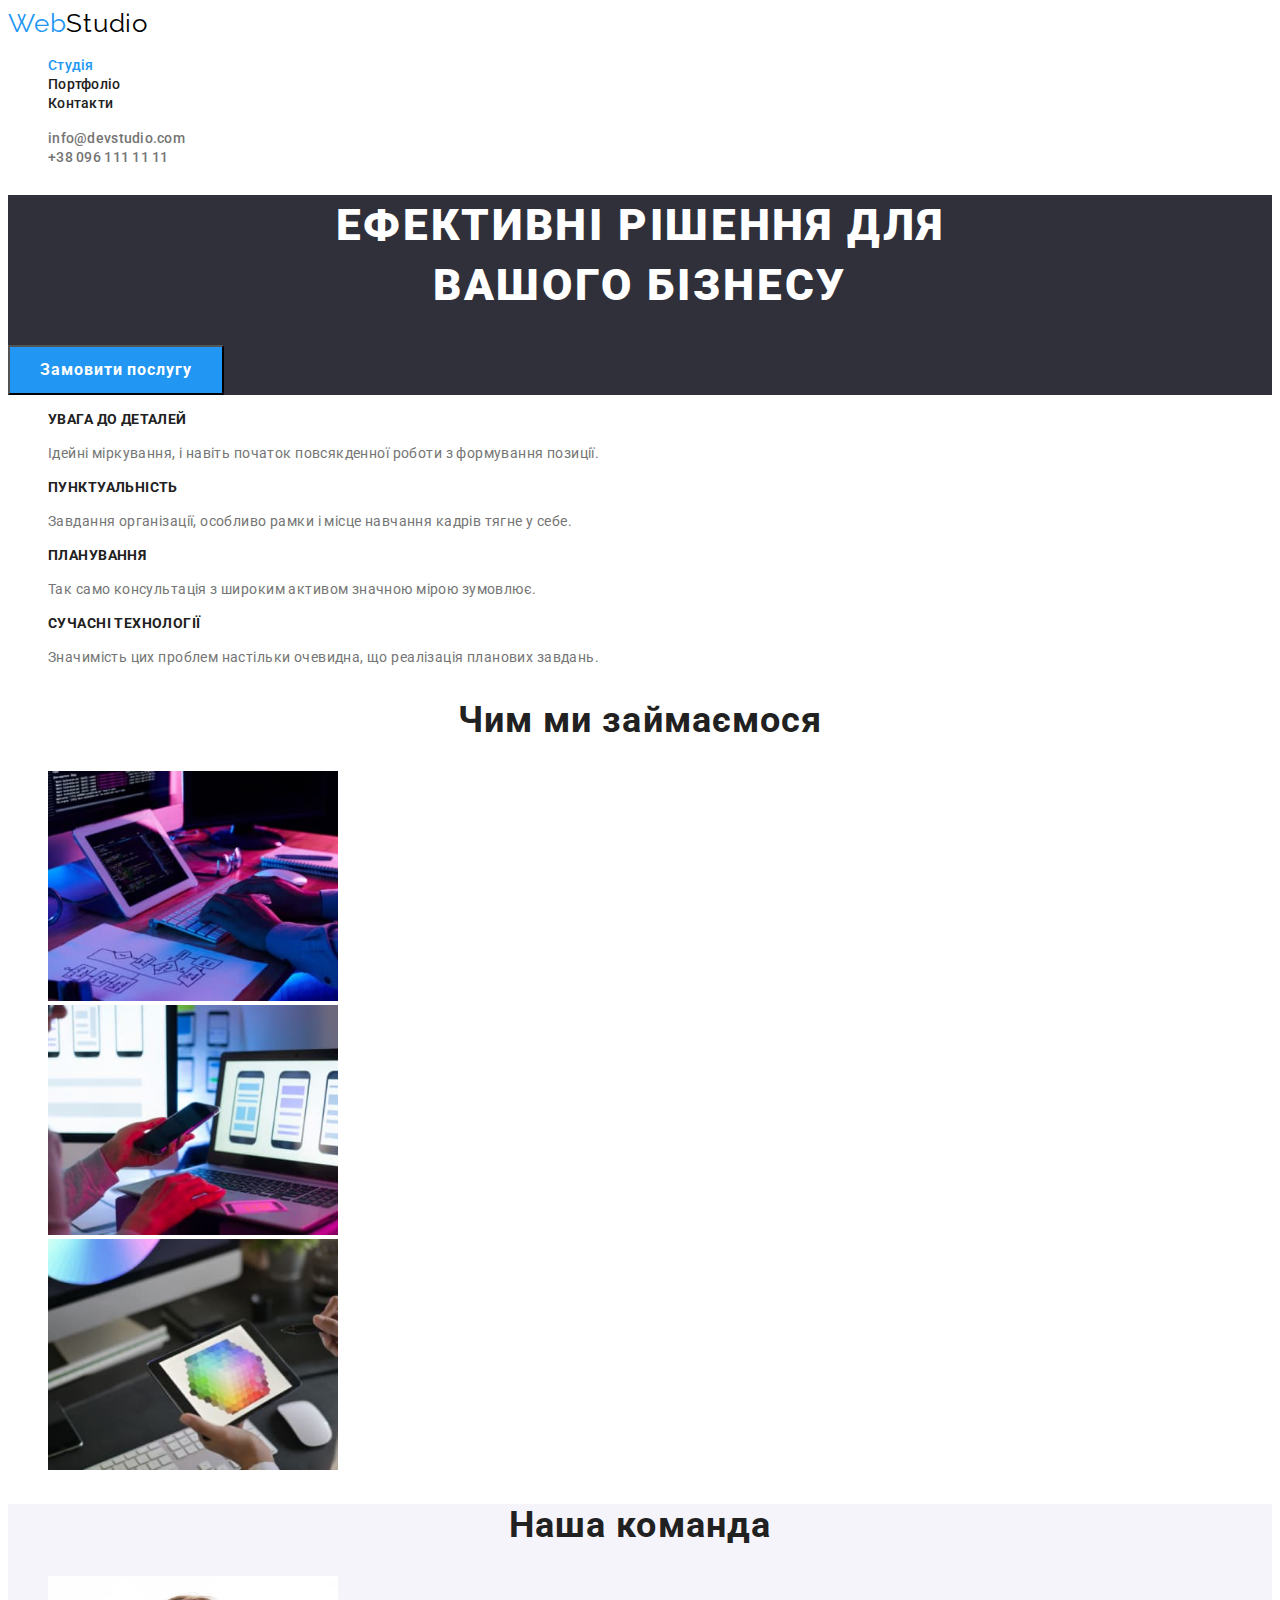
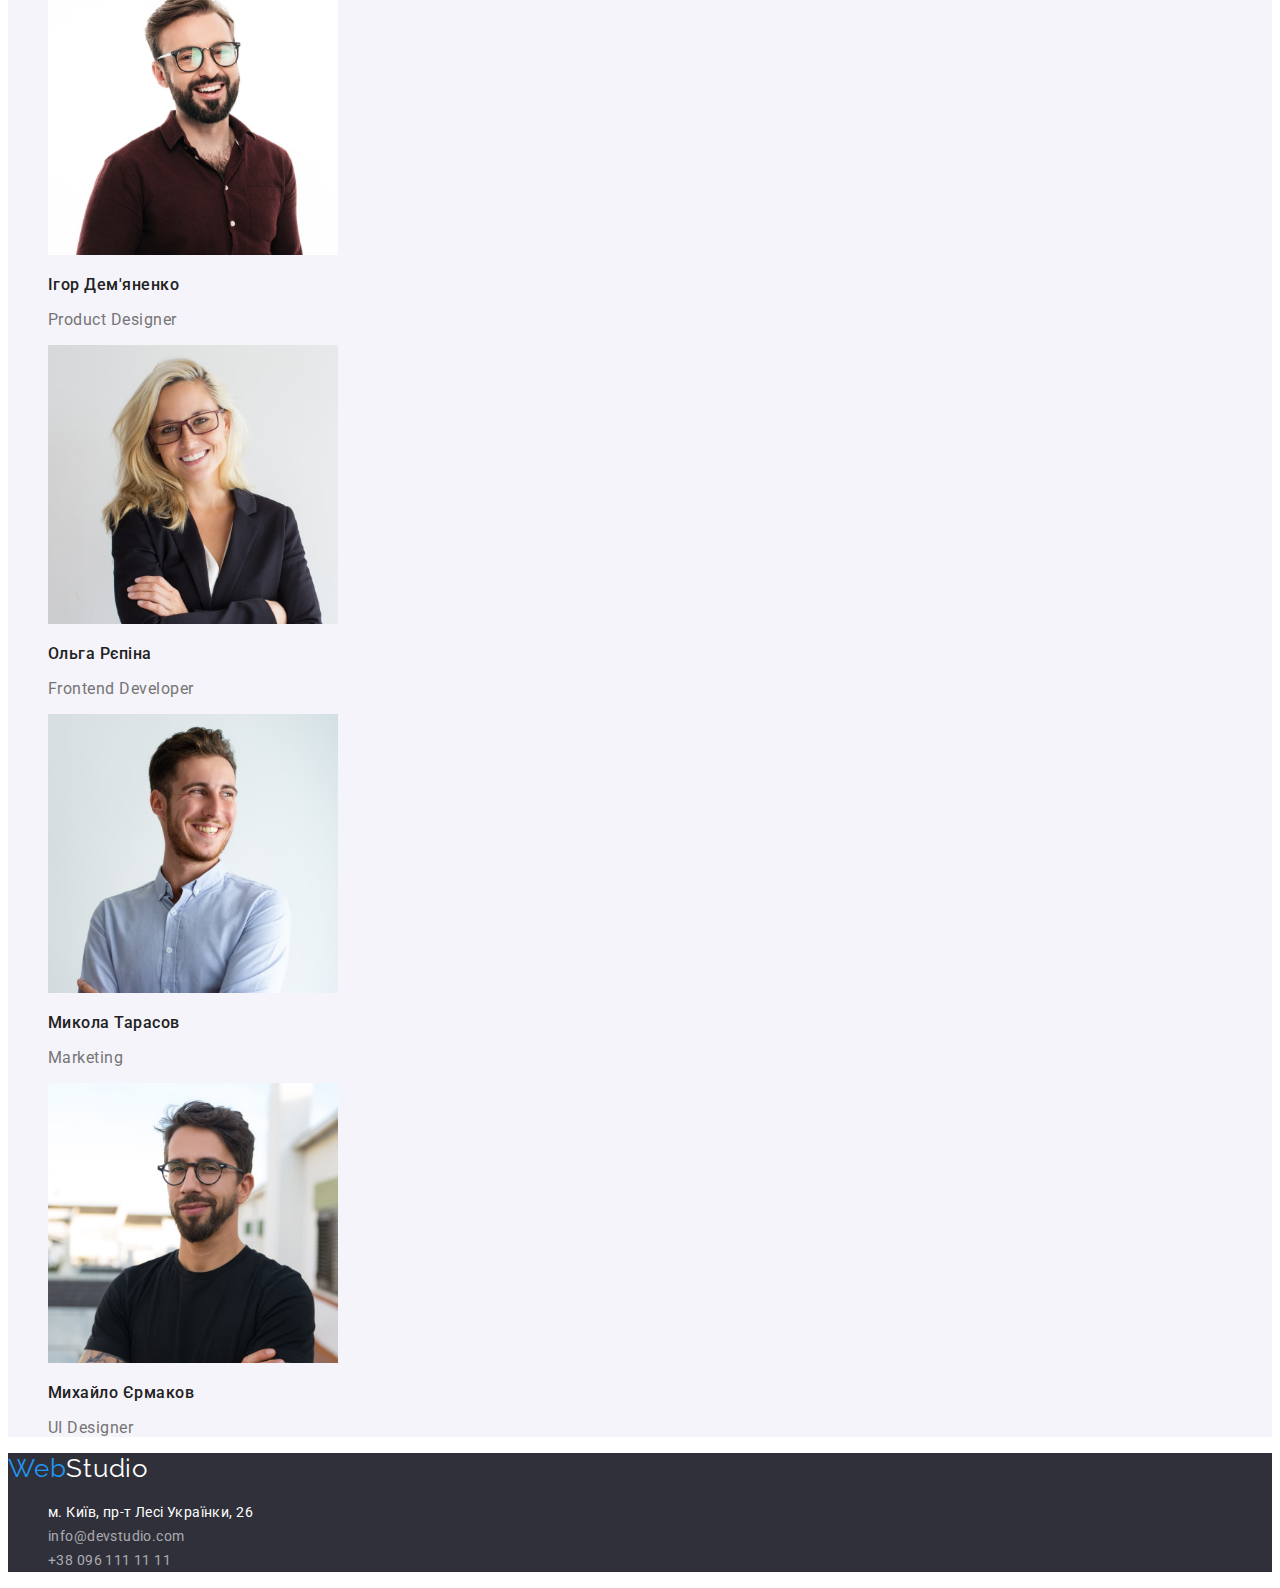
<file: index.html>
<!DOCTYPE html>
<html lang="UK">
  <head>
    <meta charset="UTF-8" />
    <meta http-equiv="X-UA-Compatible" content="IE=edge" />
    <meta name="viewport" content="width=device-width, initial-scale=1.0" />
    <title>Document</title>
    <link rel="preconnect" href="https://fonts.googleapis.com" />
    <link rel="preconnect" href="https://fonts.gstatic.com" crossorigin />
    <link
      href="https://fonts.googleapis.com/css2?family=Montserrat:wght@400;700&family=Raleway:wght@700&family=Roboto:wght@400;500;700;900&display=swap"
      rel="stylesheet"
    />
    <link rel="stylesheet" href="./css/styles.css" />
  </head>
  <body>
    <header class="header">
      <nav class="navigation">
        <a class="logo link" lang="en" href="./index.html"
          >Web<span class="header-logo">Studio</span></a
        >
        <ul class="navigation-list list">
          <li class="navigation-item">
            <a class="navigation-link link current" href="/index.html"
              >Студія</a
            >
          </li>
          <li class="navigation-item">
            <a class="navigation-link link" href="./portfolio.html"
              >Портфоліо</a
            >
          </li>
          <li class="navigation-item">
            <a class="navigation-link link" href="">Контакти</a>
          </li>
        </ul>
      </nav>

      <ul class="contact-list list">
        <li class="contact item">
          <a class="item-mail link" href="mailto:info@devstudio.com"
            >info@devstudio.com</a
          >
        </li>
        <li class="contact item">
          <a class="item-tel link" href="tel:+380961111111"
            >+38 096 111 11 11</a
          >
        </li>
      </ul>
    </header>
    <main>
      <section class="hero">
        <h1 class="hero-title">
          Ефективні рішення для <br />
          вашого бізнесу
        </h1>
        <button type="button" class="hero-btn">Замовити послугу</button>
      </section>
      <section class="preference">
        <h2 class="preference-title visually-hidden">Переваги</h2>
        <!-- Прихований заголовок -->
        <ul class="preference-list list">
          <li class="preference-item">
            <h3 class="preference-subtitle">УВАГА ДО ДЕТАЛЕЙ</h3>
            <p class="preference-text">
              Ідейні міркування, і навіть початок повсякденної роботи з
              формування позиції.
            </p>
          </li>
          <li class="preference-item">
            <h3 class="preference-subtitle">ПУНКТУАЛЬНІСТЬ</h3>
            <p class="preference-text">
              Завдання організації, особливо рамки і місце навчання кадрів тягне
              у себе.
            </p>
          </li>
          <li class="preference-item">
            <h3 class="preference-subtitle">ПЛАНУВАННЯ</h3>
            <p class="preference-text">
              Так само консультація з широким активом значною мірою зумовлює.
            </p>
          </li>
          <li class="preference-item">
            <h3 class="preference-subtitle">СУЧАСНІ ТЕХНОЛОГІЇ</h3>
            <p class="preference-text">
              Значимість цих проблем настільки очевидна, що реалізація планових
              завдань.
            </p>
          </li>
        </ul>
      </section>
      <section class="work">
        <h2 class="work-title">Чим ми займаємося</h2>
        <ul class="work-list list">
          <li class="work-list-item">
            <a href="">
              <img
                src="./images/activity-1.jpg"
                alt="Людина друкує на компютері"
                width="290"
              />
            </a>
          </li>
          <li class="work-list-item">
            <a href="">
              <img
                src="./images/activity-2.jpg"
                alt="Синхронізація мобільного телефону та компютера"
                width="290"
              />
            </a>
          </li>
          <li class="work-list-item">
            <a href="">
              <img
                src="./images/activity-3.jpg"
                alt="Людина малює фігури на планшеті"
                width="290"
              />
            </a>
          </li>
        </ul>
      </section>
      <section class="team">
        <h2 class="team-title">Наша команда</h2>
        <ul class="team-list list">
          <li class="team-list-item">
            <img src="./images/photo-1.jpg" alt="Член команди №1" width="290" />
            <h3 class="team-subtitle">Ігор Дем'яненко</h3>
            <p class="team-text">Product Designer</p>
          </li>
          <li class="team-list-item">
            <img src="./images/photo-2.jpg" alt="Член команди №2" width="290" />
            <h3 class="team-subtitle">Ольга Рєпіна</h3>
            <p class="team-text">Frontend Developer</p>
          </li>
          <li class="team-list-item">
            <img src="./images/photo-3.jpg" alt="Член команди №3" width="290" />
            <h3 class="team-subtitle">Микола Тарасов</h3>
            <p class="team-text">Marketing</p>
          </li>
          <li class="team-list-item">
            <img src="./images/photo-4.jpg" alt="Член команди №4" width="290" />
            <h3 class="team-subtitle">Михайло Єрмаков</h3>
            <p class="team-text">UI Designer</p>
          </li>
        </ul>
      </section>
    </main>
    <footer class="footer">
      <a class="logo-link-footer link" href="./index.html"
        >Web<span class="footer-logo">Studio</span></a
      >
      <address class="address">
        <ul class="address-list list">
          <li class="address-link-item">
            <a
              class="address-map"
              href=""
              target="_blank"
              rel="noopener noreferrer nofollow"
              >м. Київ, пр-т Лесі Українки, 26</a
            >
          </li>
          <li class="address-link-item">
            <a class="address-mail" href="mailto:info@devstudio.com"
              >info@devstudio.com</a
            >
          </li>
          <li class="address-link-item">
            <a class="address-tel" href="tel:+380961111111"
              >+38 096 111 11 11</a
            >
          </li>
        </ul>
      </address>
    </footer>
  </body>
</html>
</file>
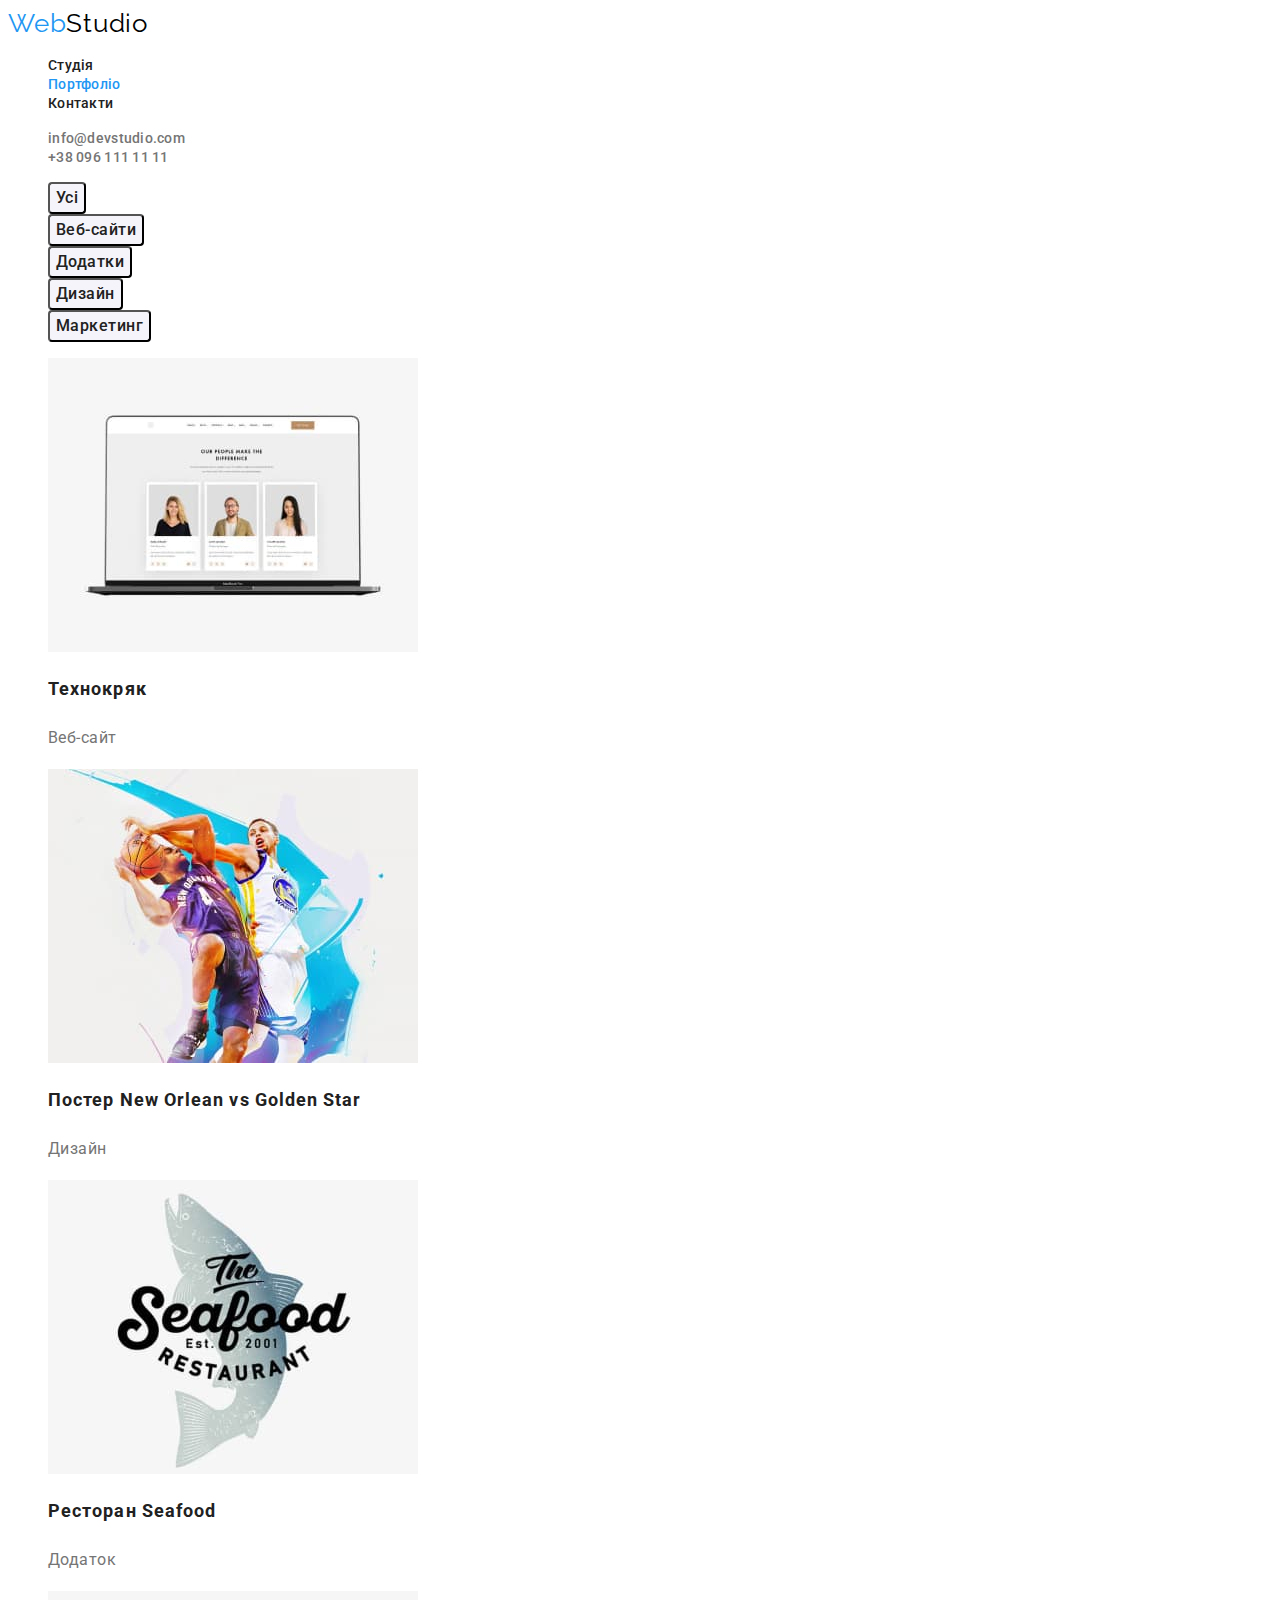
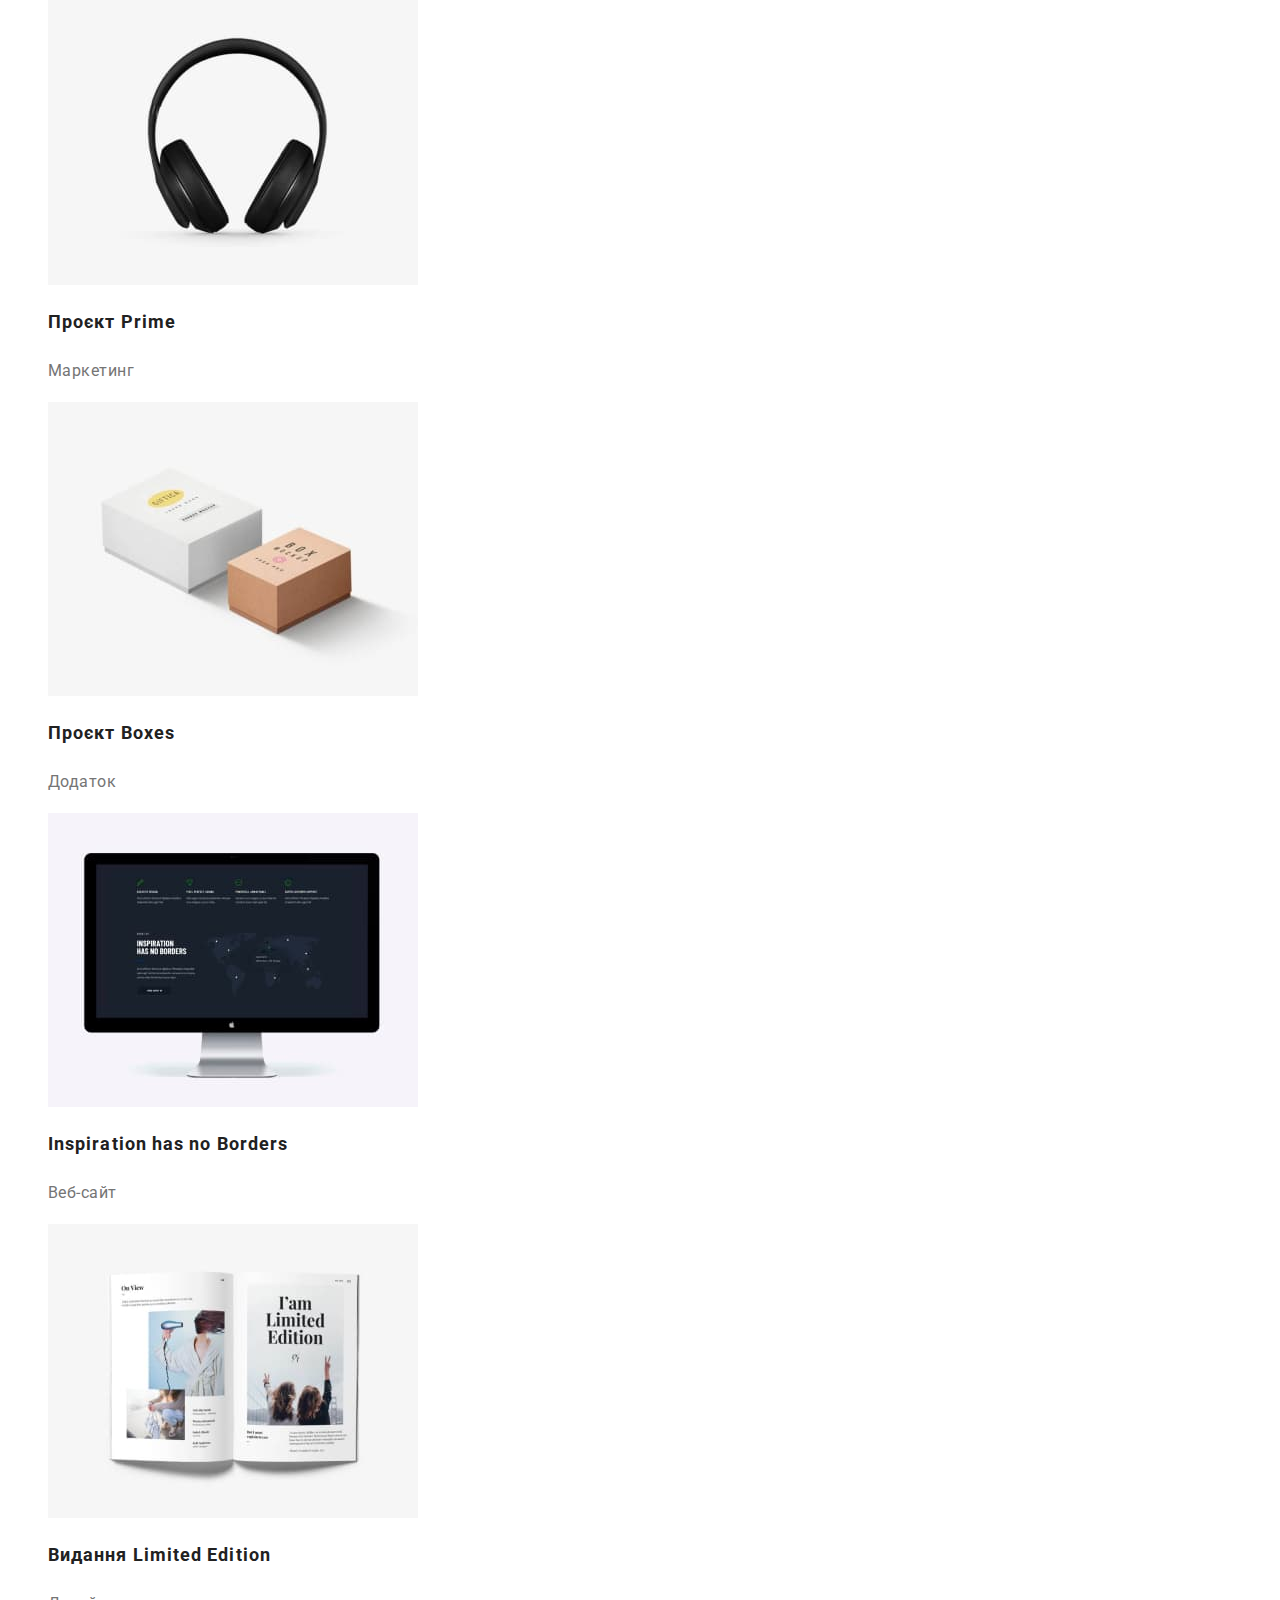
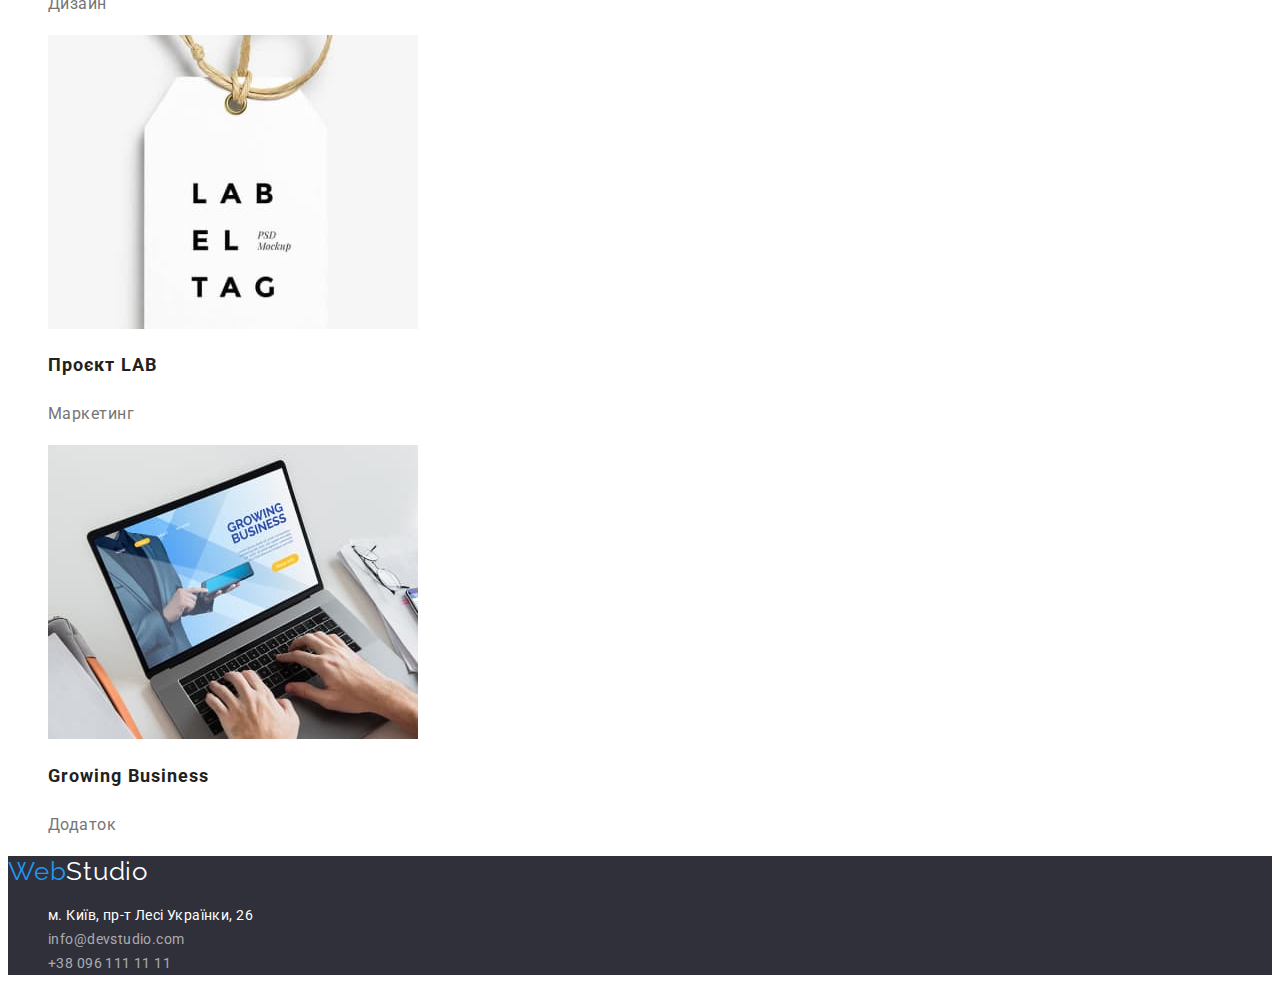
<file: portfolio.html>
<!DOCTYPE html>
<html lang="UK">
  <head>
    <meta charset="UTF-8" />
    <meta http-equiv="X-UA-Compatible" content="IE=edge" />
    <meta name="viewport" content="width=device-width, initial-scale=1.0" />
    <title>Document</title>
    <link rel="preconnect" href="https://fonts.googleapis.com" />
    <link rel="preconnect" href="https://fonts.gstatic.com" crossorigin />
    <link
      href="https://fonts.googleapis.com/css2?family=Montserrat:wght@400;700&family=Raleway:wght@700&family=Roboto:wght@400;500;700;900&display=swap"
      rel="stylesheet"
    />
    <link rel="stylesheet" href="./css/styles.css" />
  </head>
  <body>
    <header class="header">
      <nav class="navigation">
        <a class="logo link" lang="en" href="./index.html"
          >Web<span class="header-logo">Studio</span></a
        >
        <ul class="navigation-list list">
          <li class="navigation-item">
            <a class="navigation-link link" href="./index.html">Студія</a>
          </li>
          <li class="navigation-item">
            <a class="navigation-link link current" href="">Портфоліо</a>
          </li>
          <li class="navigation-item">
            <a class="navigation-link link" href="">Контакти</a>
          </li>
        </ul>
      </nav>

      <ul class="contact-list list">
        <li class="contact item">
          <a class="item-mail link" href="mailto:info@devstudio.com"
            >info@devstudio.com</a
          >
        </li>
        <li class="contact item">
          <a class="item-tel link" href="tel:+380961111111"
            >+38 096 111 11 11</a
          >
        </li>
      </ul>
    </header>
    <main>
      <section>
        <!-- прихований -->
        <h1 class="portfolio-title visually-hidden">Категорії</h1>
        <ul class="portfolio-filtrs list">
          <!-- ховер - фокус -->
          <li class="p-filtr-item">
            <button type="button" class="filtr-btn first-btn btn">Усі</button>
          </li>
          <li class="p-filtr-item">
            <button type="button" class="filtr-btn second-btn btn">
              Веб-сайти
            </button>
          </li>
          <li class="p-filtr-item">
            <button type="button" class="filtr-btn third-btn btn">
              Додатки
            </button>
          </li>
          <li class="p-filtr-item">
            <button type="button" class="filtr-btn fourth-btn btn">
              Дизайн
            </button>
          </li>
          <li class="p-filtr-item">
            <button type="button" class="filtr-btn fifth-btn btn">
              Маркетинг
            </button>
          </li>
        </ul>
        <ul class="portfolio-projects list">
          <li class="p-projects-item">
            <a class="p-projects-link link" href="">
              <img
                src="./images/portfolio1.jpg"
                alt="команда з трьох"
                width="370"
              />
              <h2 class="p-projects-title">Технокряк</h2>
              <p class="p-projects-text">Веб-сайт</p>
            </a>
          </li>
          <li class="p-projects-item">
            <a class="p-projects-link link" href="">
              <img src="./images/portfolio2.jpg" alt="баскетбол" width="370" />
              <h2 class="p-projects-title">Постер New Orlean vs Golden Star</h2>
              <p class="p-projects-text">Дизайн</p>
            </a>
          </li>
          <li class="p-projects-item">
            <a class="p-projects-link link" href="">
              <img
                src="./images/portfolio3.jpg"
                alt="реклама ректорану"
                width="370"
              />
              <h2 class="p-projects-title">Ресторан Seafood</h2>
              <p class="p-projects-text">Додаток</p>
            </a>
          </li>
          <li class="p-projects-item">
            <a class="p-projects-link link" href="">
              <img src="./images/portfolio4.jpg" alt="навушники" width="370" />
              <h2 class="p-projects-title">Проєкт Prime</h2>
              <p class="p-projects-text">Маркетинг</p>
            </a>
          </li>
          <li class="p-projects-item">
            <a class="p-projects-link link" href="">
              <img
                src="./images/portfolio5.jpg"
                alt="дві коробочки з картону"
                width="370"
              />
              <h2 class="p-projects-title">Проєкт Boxes</h2>
              <p class="p-projects-text">Додаток</p>
            </a>
          </li>
          <li class="p-projects-item">
            <a class="p-projects-link link" href="">
              <img src="./images/portfolio6.jpg" alt="компютер" width="370" />
              <h2 class="p-projects-title">Inspiration has no Borders</h2>
              <p class="p-projects-text">Веб-сайт</p>
            </a>
          </li>
          <li class="p-projects-item">
            <a class="p-projects-link link" href="">
              <img src="./images/portfolio7.jpg" alt="книга" width="370" />
              <h2 class="p-projects-title">Видання Limited Edition</h2>
              <p class="p-projects-text">Дизайн</p>
            </a>
          </li>
          <li class="p-projects-item">
            <a class="p-projects-link link" href="">
              <img src="./images/portfolio8.jpg" alt="етикетка" width="370" />
              <h2 class="p-projects-title">Проєкт LAB</h2>
              <p class="p-projects-text">Маркетинг</p>
            </a>
          </li>
          <li class="p-projects-item">
            <a class="p-projects-link link" href="">
              <img src="./images/portfolio9.jpg" alt="ноутбук" width="370" />
              <h2 class="p-projects-title">Growing Business</h2>
              <p class="p-projects-text">Додаток</p>
            </a>
          </li>
        </ul>
      </section>
    </main>
    <footer class="footer">
      <a class="logo-link-footer link" href="./index.html"
        >Web<span class="footer-logo">Studio</span></a
      >
      <address class="address">
        <ul class="address-list list">
          <li class="address-link-item">
            <a
              class="address-map"
              href=""
              target="_blank"
              rel="noopener noreferrer nofollow"
              >м. Київ, пр-т Лесі Українки, 26</a
            >
          </li>
          <li class="address-link-item">
            <a class="address-mail" href="mailto:info@devstudio.com"
              >info@devstudio.com</a
            >
          </li>
          <li class="address-link-item">
            <a class="address-tel" href="tel:+380961111111"
              >+38 096 111 11 11</a
            >
          </li>
        </ul>
      </address>
    </footer>
  </body>
</html>
</file>
<file: css/styles.css>
:root {
    --brand-color: #2196F3;
    --text-color: #757575;
}

body {
    font-family: 'Roboto', sans-serif;
    background-color:#FFFFFF;
}
/* ------------------------------Хедер */
.header {
background-color: #FFFFFF;
}
.logo {
font-family: 'Raleway', sans-serif;
font-size: 26px;
line-height: 1.19;
letter-spacing: 0.03em;
color: var(--brand-color);
}

.header-logo {
color: #000000;
}
/*---------------------- лінк ліст */
.link {
text-decoration: none;
}
.list {
list-style: none;
}
/*---------------------- навігація */
.navigation-link {
font-weight: 500;
font-size: 14px;
line-height: 1.14;
letter-spacing: 0.02em;
color: #212121;
}
.navigation-link:hover, 
.navigation-link:focus
 {
color: var(--brand-color);
 }

.item-mail {
font-weight: 500;
font-size: 14px;
line-height: 1.14;
letter-spacing: 0.02em;
color: var(--text-color);
}
.item-mail:hover,
.item-mail:focus{
color: var(--brand-color);
}

.item-tel {
font-weight: 500;
font-size: 14px;
line-height: 1.14;
letter-spacing: 0.02em;
color: var(--text-color);
}
.item-tel:hover,
.item-tel:focus
{color: var(--brand-color);
}

.navigation-link.current {
    color: var(--brand-color);
}

/*------------------------------ ГЕРОЙ */

.hero {
 background: #2F303A;
}
.hero-title {
font-weight: 900;
font-size: 44px;
line-height: calc(60 / 44);
text-align: center;
letter-spacing: 0.06em;
text-transform: uppercase;
color: #FFFFFF;
}

.hero-btn {
font-family: inherit;
font-style: normal;
font-weight: 700;
font-size: 16px;
line-height: calc(30 / 16);
letter-spacing: 0.06em;
color: #FFFFFF;
width: 216px;
height: 50px;
left: 692px;
top: 430px;
cursor: pointer;
background: var(--brand-color);
}

.hero-btn:hover, .hero-btn:focus{
background-color: rgb(8, 117, 219);
}

/*------------------------------ ПЕРЕВАГИ */
.visually-hidden {
 position: absolute;
  white-space: nowrap;
  width: 1px;
  height: 1px;
  overflow: hidden;
  border: 0;
  padding: 0;
  clip: rect(0 0 0 0);
  clip-path: inset(50%);
  margin: -1px;
}
.preference-subtitle {
font-size: 14px;
line-height: calc(16 / 14);
letter-spacing: 0.03em;
text-transform: uppercase;
color: #212121;
}
.preference-text {
font-size: 14px;
line-height: calc(24 / 14);
letter-spacing: 0.03em;
color: var(--text-color);
}

/* -----------------------------ЗАЙНЯТІСТЬ */
.work-title {
font-size: 36px;
line-height: calc(42 / 36);
text-align: center;
letter-spacing: 0.03em;
color: #212121;
}

/* ------------------------------КОМАНДА */
.team {
background: #F5F4FA;
}
.team-title {
font-size: 36px;
line-height:calc(42 / 36);
text-align: center;
letter-spacing: 0.03em;
color: #212121;
}

.team-subtitle {
font-weight: 500;
font-size: 16px;
line-height: calc(19 / 16);
letter-spacing: 0.03em;
color: #212121;
}
.team-text {
font-size: 16px;
line-height: calc(19 / 16);
letter-spacing: 0.03em;
color: var(--text-color);
}

/* ____________________________ФУТЕР */

.footer {
background: #2F303A;;
}
.logo-link-footer {
font-family: 'Raleway', sans-serif;
font-size: 26px;
line-height: calc(31 / 26);
letter-spacing: 0.03em;
color: var(--brand-color);
}
.footer-logo {
color: #FFFFFF;
}

.address-map {
font-size: 14px;
line-height: calc(24 / 14);
letter-spacing: 0.03em;
font-style: normal ;
color: #FFFFFF;
}

.address-map,
.address-tel,
.address-mail
{
text-decoration: none;
}

.address-mail {
font-style: normal;
font-size: 14px;
line-height: calc(24 / 14);
letter-spacing: 0.03em;
color: rgba(255, 255, 255, 0.6);
}
.address-tel {
font-style: normal;
font-size: 14px;
line-height: calc(24 / 14);
letter-spacing: 0.03em;
color: rgba(255, 255, 255, 0.6);
}
.address-tel:hover,
.address-tel:focus
{
color: var(--brand-color);
}
.address-mail:hover,
.address-mail:focus
{
color: var(--brand-color);
}

/* =================================== */
/* =========ПОРТФОЛІО ХТМЛ============ */
/* =================================== */

.filtr-btn {
font-family: inherit;
font-style: normal;
font-weight: 500;
font-size: 16px;
line-height: calc(26/16);
text-align: center;
letter-spacing: 0.03em;
color: #212121;
background: #F5F4FA;
border-radius: 4px;
cursor: pointer;
}
.btn:hover,
.btn:focus
{color: #FFFFFF;
background-color: var(--brand-color);}

/* список 2 */
.p-projects-title {
font-size: 18px;
line-height: calc(36 / 18);
letter-spacing: 0.06em;
color: #212121;
}
.p-projects-text {
font-size: 16px;
line-height: calc(30/16);
letter-spacing: 0.03em;
color: #757575;
}
</file>
